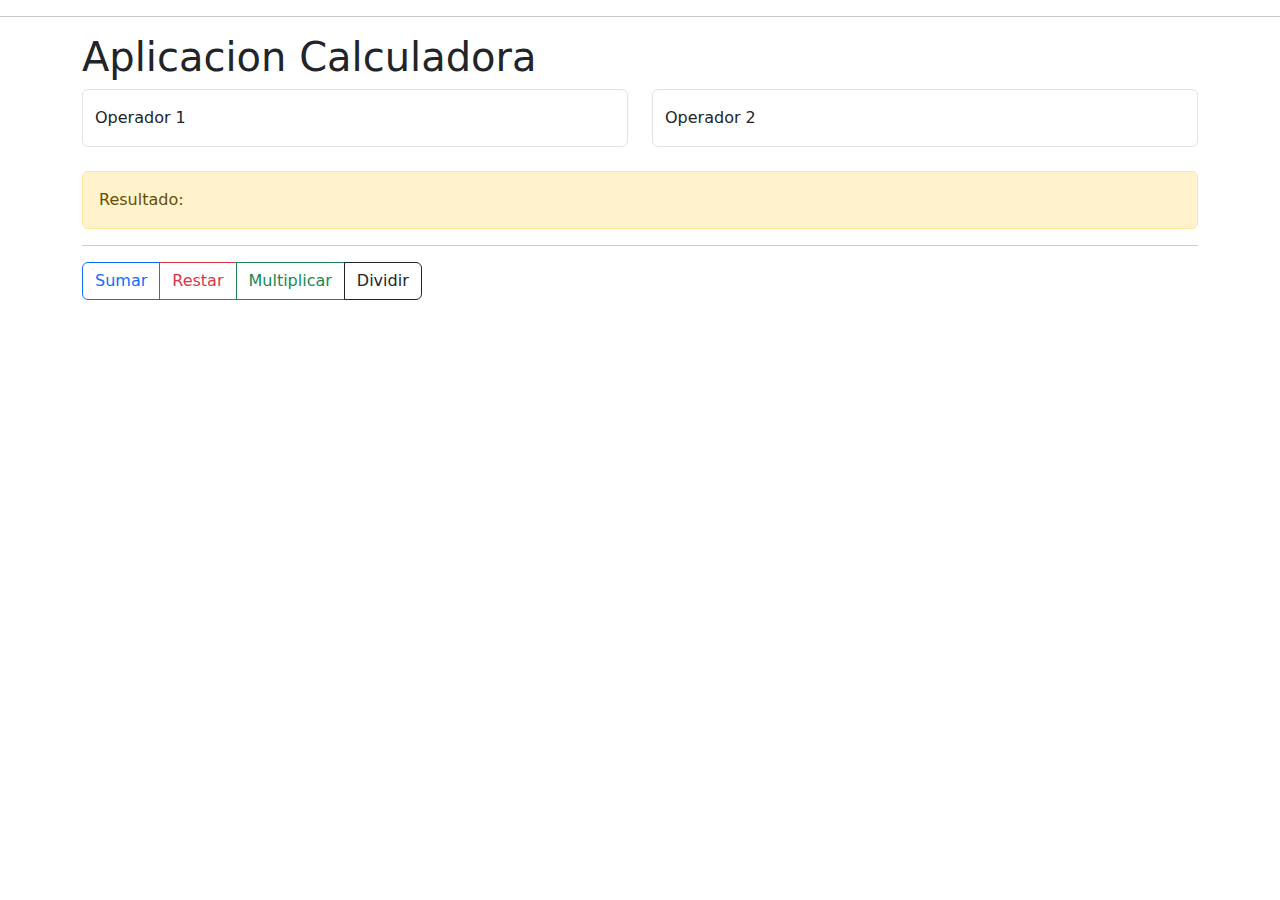
<file: Basic_Calculator/index.html>
<!doctype html>
<html lang="en">
  <head>
    <meta charset="utf-8">
    <meta name="viewport" content="width=device-width, initial-scale=1">
    <title>Aplicacion Calculadora</title>
    <link href="https://cdn.jsdelivr.net/npm/bootstrap@5.3.3/dist/css/bootstrap.min.css" rel="stylesheet" integrity="sha384-QWTKZyjpPEjISv5WaRU9OFeRpok6YctnYmDr5pNlyT2bRjXh0JMhjY6hW+ALEwIH" crossorigin="anonymous">
  </head>
  <body>
    <hr>
    <div class="container">
       <h1>Aplicacion Calculadora</h1>
      <form id="forms">
        <div class="row">
          <div class="col">
            <div class="form-floating">
              <input type="number" class="form-control" id="Operator1" placeholder="Ingrese Operador 1">
              <label for="Operator1">Operador 1</label>
            </div>
          </div>
          <div class="col">
            <div class="form-floating">
              <input type="number" class="form-control" id="Operator2" placeholder="Ingrese Operador 2">
              <label for="Operator2">Operador 2</label>
            </div>
          </div>
        </div>
      </form>
      <br>
      <div class="alert alert-warning" role="alert">
        Resultado: <span id="result"></span>
      </div>
      <hr>
      <div class="row">
        <div class="col">
          <div class="form-floating">
              <div class="btn-group" role="group">
                <button type="submit" onclick="Calculation(1)" class="btn btn-outline-primary">Sumar</button>
                <button type="submit" onclick="Calculation(2)" class="btn btn-outline-danger">Restar</button>
                <button type="submit" onclick="Calculation(3)" class="btn btn-outline-success">Multiplicar</button>
                <button type="submit" onclick="Calculation(4)" class="btn btn-outline-dark">Dividir</button>
              </div>
        </div>
        </div>
      </div>
    </div>
      <script src="https://cdn.jsdelivr.net/npm/bootstrap@5.3.3/dist/js/bootstrap.bundle.min.js" integrity="sha384-YvpcrYf0tY3lHB60NNkmXc5s9fDVZLESaAA55NDzOxhy9GkcIdslK1eN7N6jIeHz" crossorigin="anonymous"></script>
    <script src="js/main.js"></script>
    </body>
</html>
</file>
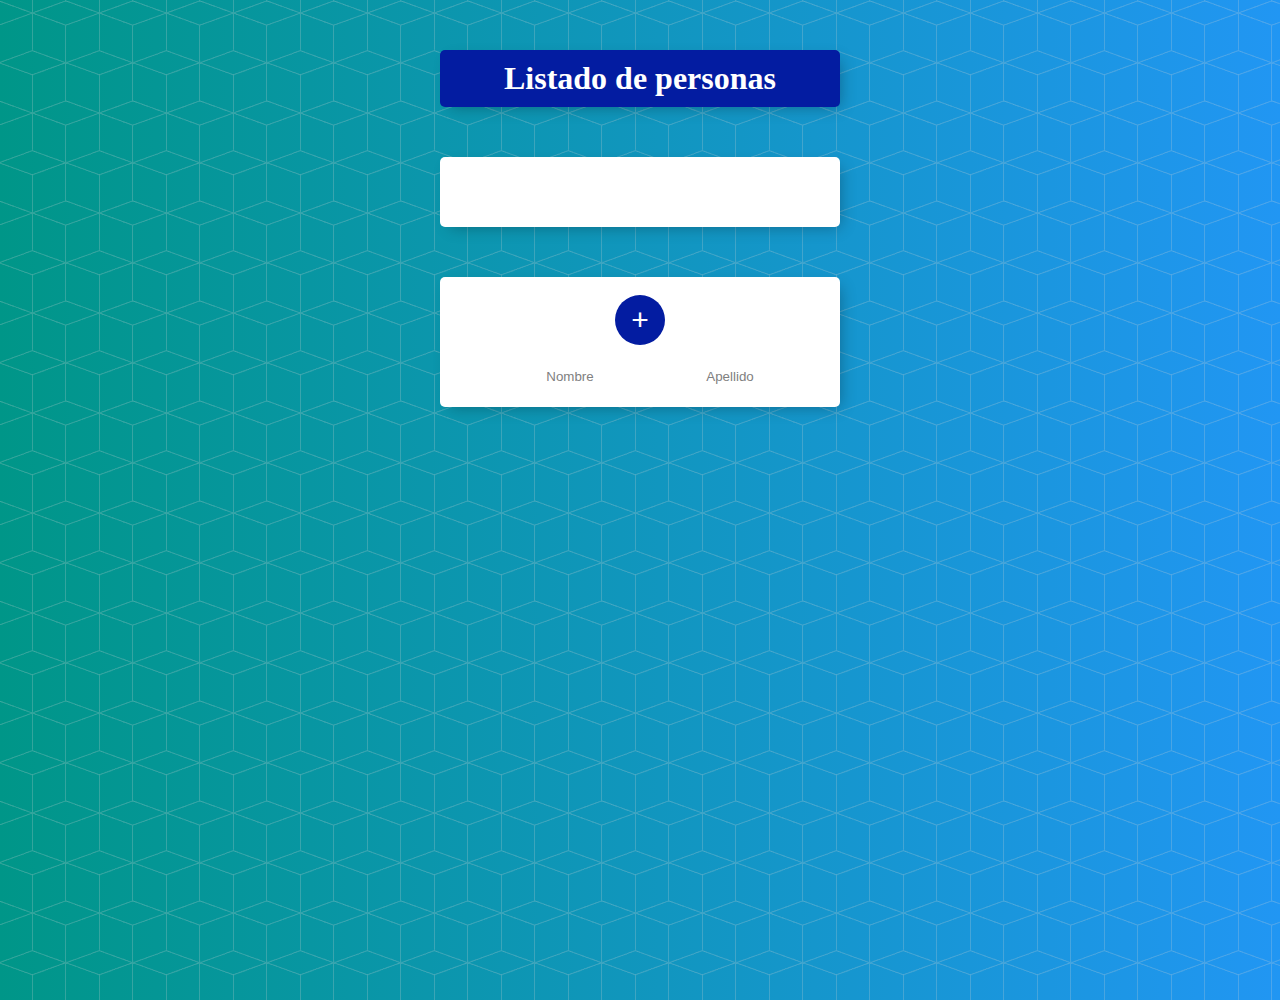
<file: ContactBook/index.html>
<!doctype html>
<html lang="en">
<head>
    <meta charset="UTF-8">
    <meta name="viewport"
          content="width=device-width, user-scalable=no, initial-scale=1.0, maximum-scale=1.0, minimum-scale=1.0">
    <meta http-equiv="X-UA-Compatible" content="ie=edge">
    <title>Contact Book</title>
    <link rel="stylesheet" href="css/style.css" type="text/css">
</head>
<body onload="showPeople()">
  <div class="container" id="header">
    <h1>Listado de personas</h1>
  </div>
   <div class="container">
       <div class="element">
           <ul id="people">

           </ul>
       </div>
   </div>
   <div class="container">
       <div id="btn-container">
           <br>
           <button id="btn-effect" onclick="addPerson()">+</button>
       </div>
       <form id='forms'>
           <input type="text" id='name' placeholder="Nombre"/>
           <input type='text' id='lastName' placeholder="Apellido"/>
       </form>
   </div>
</body>
<script src="js/person.js"></script>
<script src="js/main.js"></script>
</html>
</file>
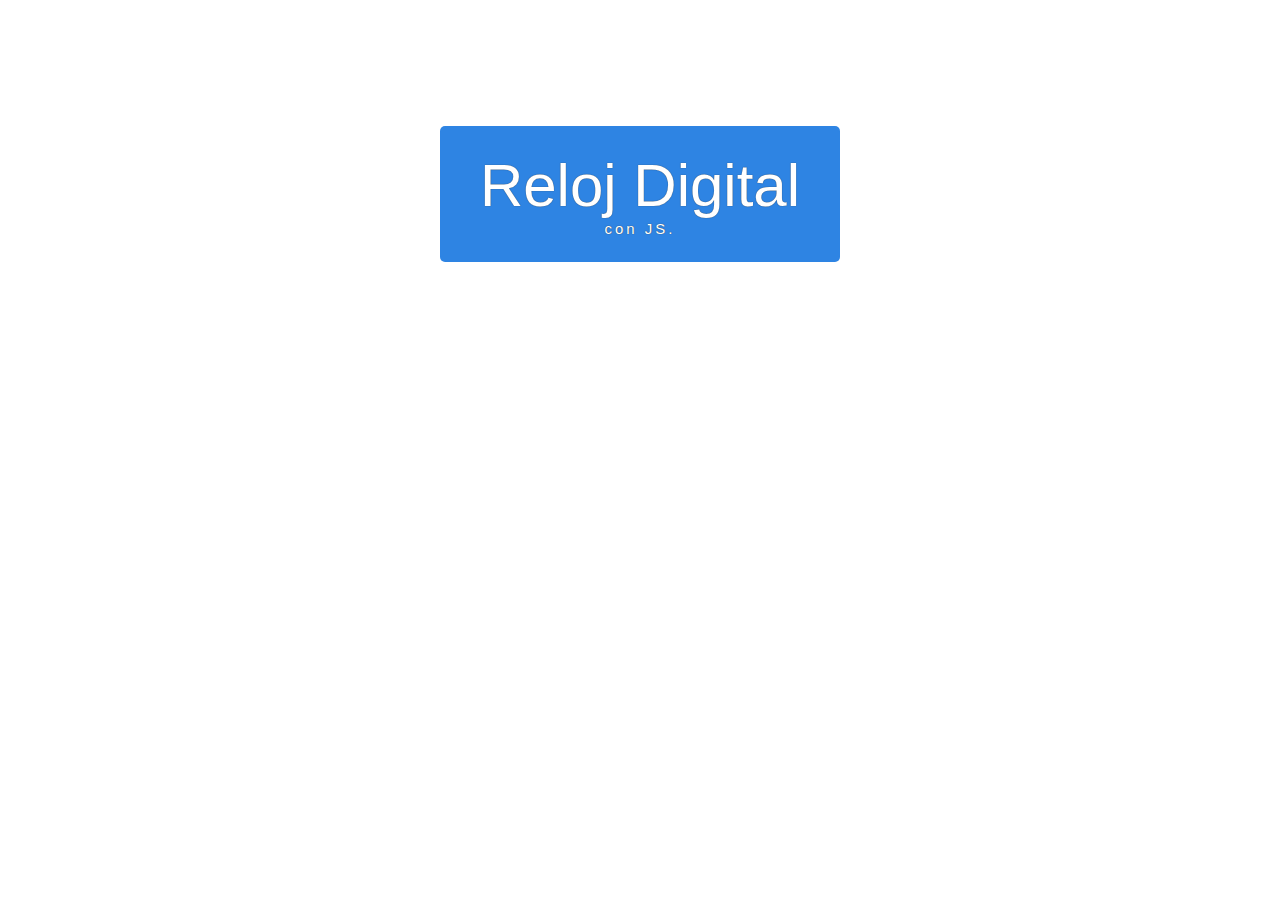
<file: DigitalClock/index.html>
<!DOCTYPE html>
<html lang="en">
<head>
    <meta charset="UTF-8">
    <title>Digital Clock </title>
    <link rel="stylesheet" href="css/style.css" type="text/css"/>
</head>
<body>
    <div id="clock">
        <div class="container-clock" id="container">
            <div id="hour">Reloj Digital</div>
            <div id="date">con JS.</div>
        </div>
    </div>
</body>
<script src="js/main.js"></script>
</html>
</file>
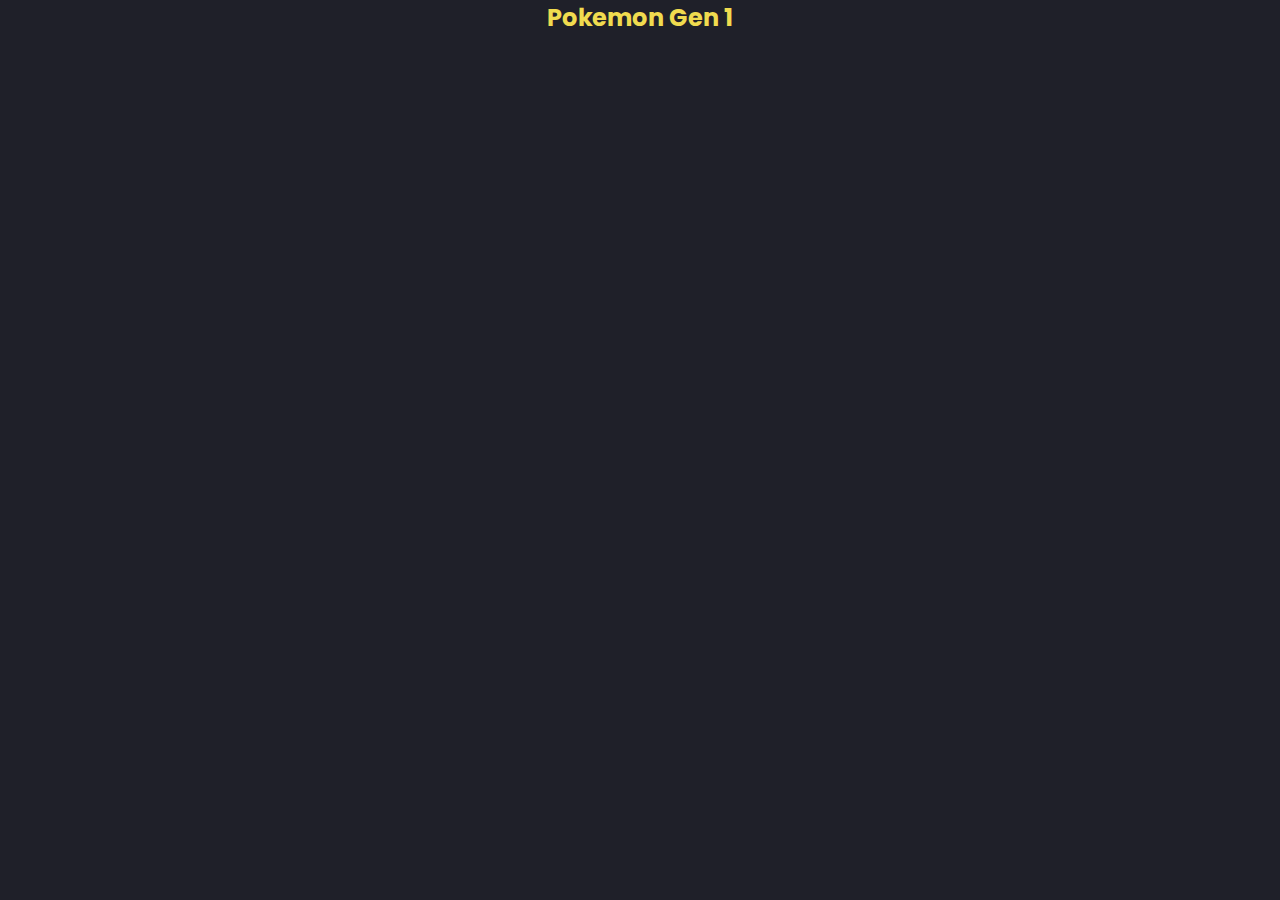
<file: Pokedex/index.html>
<!DOCTYPE html>
<html lang="en">
<head>
    <meta charset="UTF-8">
    <meta name="viewport" content="width=device-width, initial-scale=1.0">
    <link rel="stylesheet" href="css/style.css" type="text/css">
    <link rel="icon" href="pokedex.ico" type="image/x-icon">
    <title>Pokedex</title>
</head>
<body>   
    <h2 class="title" id="title">Pokemon Gen 1</h2>
    <div class="filters" id="filters"></div>
    <div class="container" id="container"></div>
</body>
<script type="module" src="js/main.js"></script>
</html>
</file>
<file: ContactBook/css/style.css>
html {
    background-color: #2196f3;
    min-height: 1000px;
    font-family: "helvetica neue";
    background: url(../img/fondo.png), #2196f3;
    background: url(../img/fondo.png),
    -webkit-gradient(linear, right top, left top, from(#2196f3), to(#009688));
    background: url(../img/fondo.png),
    linear-gradient(to left, #2196f3, #009688);
}

h1 {
    color: #fff;
    padding: 10px;
}

.container {
    max-width: 400px;
    margin: 50px auto;
    background: white;
    border-radius: 5px;
    box-shadow: 5px 5px 15px -5px rgba(0, 0, 0, 0.3);
}

#header {
    background-color: #031ca1;
    text-align: center;
}

.element {
    min-height: 70px;
    display: flex;
    align-items: center;
    border-bottom: 1px solid #f1f1f1;
}

.element:last-child {
    border-bottom: 0;
}

input[type="checkbox"] {
    margin: 20px;
}

p {
    margin: 0;
    padding: 20px;
    font-size: 20px;
    font-weight: 200;
    color: #00204a;
}

form {
    text-align: center;
    margin-left: 20px;
}

button {
    min-height: 50px;
    width: 50px;
    border-radius: 50%;
    border-color: transparent;
    background-color: #031ca1;
    color: #fff;
    font-size: 30px;
    padding-bottom: 6px;
    border-width: 0;
}

input[type="text"] {
    text-align: center;
    height: 60px;
    top: 10px;
    border: none;
    background: transparent;
    font-weight: 200;
    width: 40%;
}

input[type="text"]:focus {
    outline: none;
    box-shadow: inset 0 -3px 0 0 #031ca1;
}

::placeholder {
    color: grey;
    opacity: 1;
}

#btn-container {
    text-align: center;
}

#btn-effect {
    padding: 0px;
    cursor: pointer;
}
</file>
<file: DigitalClock/css/style.css>
#clock{
    font-family: sans-serif;
    font-size: 60px;
    text-shadow: 0px 0px 1px #333;
    color: #FFFFFF;
}

.container-clock{
    background-color: #2e84e3;
    padding: 25px;
    max-width: 350px;
    text-align: center;
    border-radius: 5px;
    margin: 10% auto 0;
}

#date{
    letter-spacing: 3px;
    font-size: 15px;
}


.animate{
    border: #000 solid 4px;
}
</file>
<file: Pokedex/css/style.css>
@import url('https://fonts.googleapis.com/css2?family=Poppins:ital,wght@0,100;0,200;0,300;0,400;0,500;0,600;0,700;0,800;0,900;1,100;1,200;1,300;1,400;1,500;1,600;1,700;1,800;1,900&display=swap');

*, *::after, *::before {
    margin: 0;
    padding: 0;
    box-sizing: border-box;
    font-family: "Poppins", sans-serif;
}

body {
    background-color: #1f2029;
    min-height: 100%;
    background-size: cover;
}

.title {
    color: #F0DB4F;
    width: 100%;
    text-align: center;
}

.filters {
    display: flex;
    justify-content:center;
    height:100%;
    width:100%;
    flex-wrap: wrap;
}

.filters > * {
    margin: .2em .9em;
}

.container {
  display: flex; /**/ 
  flex-wrap: wrap;
  justify-content: center;
  align-items: center;
  gap: 1em;/**/   
  padding: 1em;
  width: 100vw;
  
}

.container li {
    font-weight: 700;
    cursor: pointer;
    display: flex;
    justify-content: center;
    align-items: center;
    flex-direction: column;
    list-style: none;
    width: 200px;
    height: 200px;
    color: #37393b;
    box-sizing: border-box; /**/ 
}
.container li:hover {
    border: 6px solid #f67c55;
    border-radius: 15px;
    background: linear-gradient(45deg, #f67c55, #f67c55);
    background: linear-gradient(45deg, #f23b00, #fcd3c6);
    color: #fff;
}
.container .pokeimage{
  width: 100px;  
}

.container .pokeimage:hover{
  transform:scale(1.2);
  transition:0.5s;
  margin: 18px;
  background-color:#fff;
  box-shadow: 20px 20px 40px #FAF3C4;
  border-radius: 50%;
  padding: 20px;
}

[type="radio"]:checked,
[type="radio"]:not(:checked) {
    position: absolute;
    left: -9999px;
}

[type="radio"]:checked+label,
[type="radio"]:not(:checked)+label {
    position: relative;
    padding-left: 12px;
    padding-right: 12px;
    cursor:pointer;
    line-height: 30px;
    font-size: 12px;
    text-transform: uppercase;
    letter-spacing: 2px;
    font-weight: 400;
    color:#fff;
    margin-right: 10px;
    margin-left: 10px;
    -webkit-transition: all 0.2s ease;
    transition: all 0.2s ease;
}

[type="radio"]:checked+label:after,
[type="radio"]:not(:checked)+label:after{
    content: '';
    width: calc(100% - 8px);
    border-radius: 2px;
    height: 22px;
    background-color:#e74c3c;
    position: absolute;
    top: 4px;
    left: 4px;
    -webkit-transition: all 0.2s ease;
    transition: all 0.2s ease;
}

[type="radio"]:checked+label:before,
[type="radio"]:not(:checked)+label::before{
    content: '';
    position: absolute;
    top: 0;
    left: 0;
    width: 100%;
    height: 30px;
    border-radius: 3px;
    background-color: transparent;

    -webkit-transition: all 0.2s ease;
    transition: all 0.2s ease;
}


[type="radio"]:not(:checked) + label:after{
    opacity: 0;
    -webkit-transform: scale(0);
    transform: scale(0);
}

[type="radio"]:checked + label:after{
    opacity: 0.5;

    -webkit-transform: scale(1);
    transform: scale(1);
}

[type="radio"]:checked:hover+label:before,
[type="radio"]:not(:checked):hover+label:before,
[type="radio"]:checked:hover+label:after,
[type="radio"]:not(:checked):hover+label:after {
    opacity: 0.7;
}


.radio-gens:checked + label:before,.radio-gens:not(:checked) + label:before {
    border: 3px solid #e74c3c;
}

.radio-gens:checked + label:after,
.radio-gens:not(:checked) + label:after {
    background-color: #e74c3c;
}
</file>
